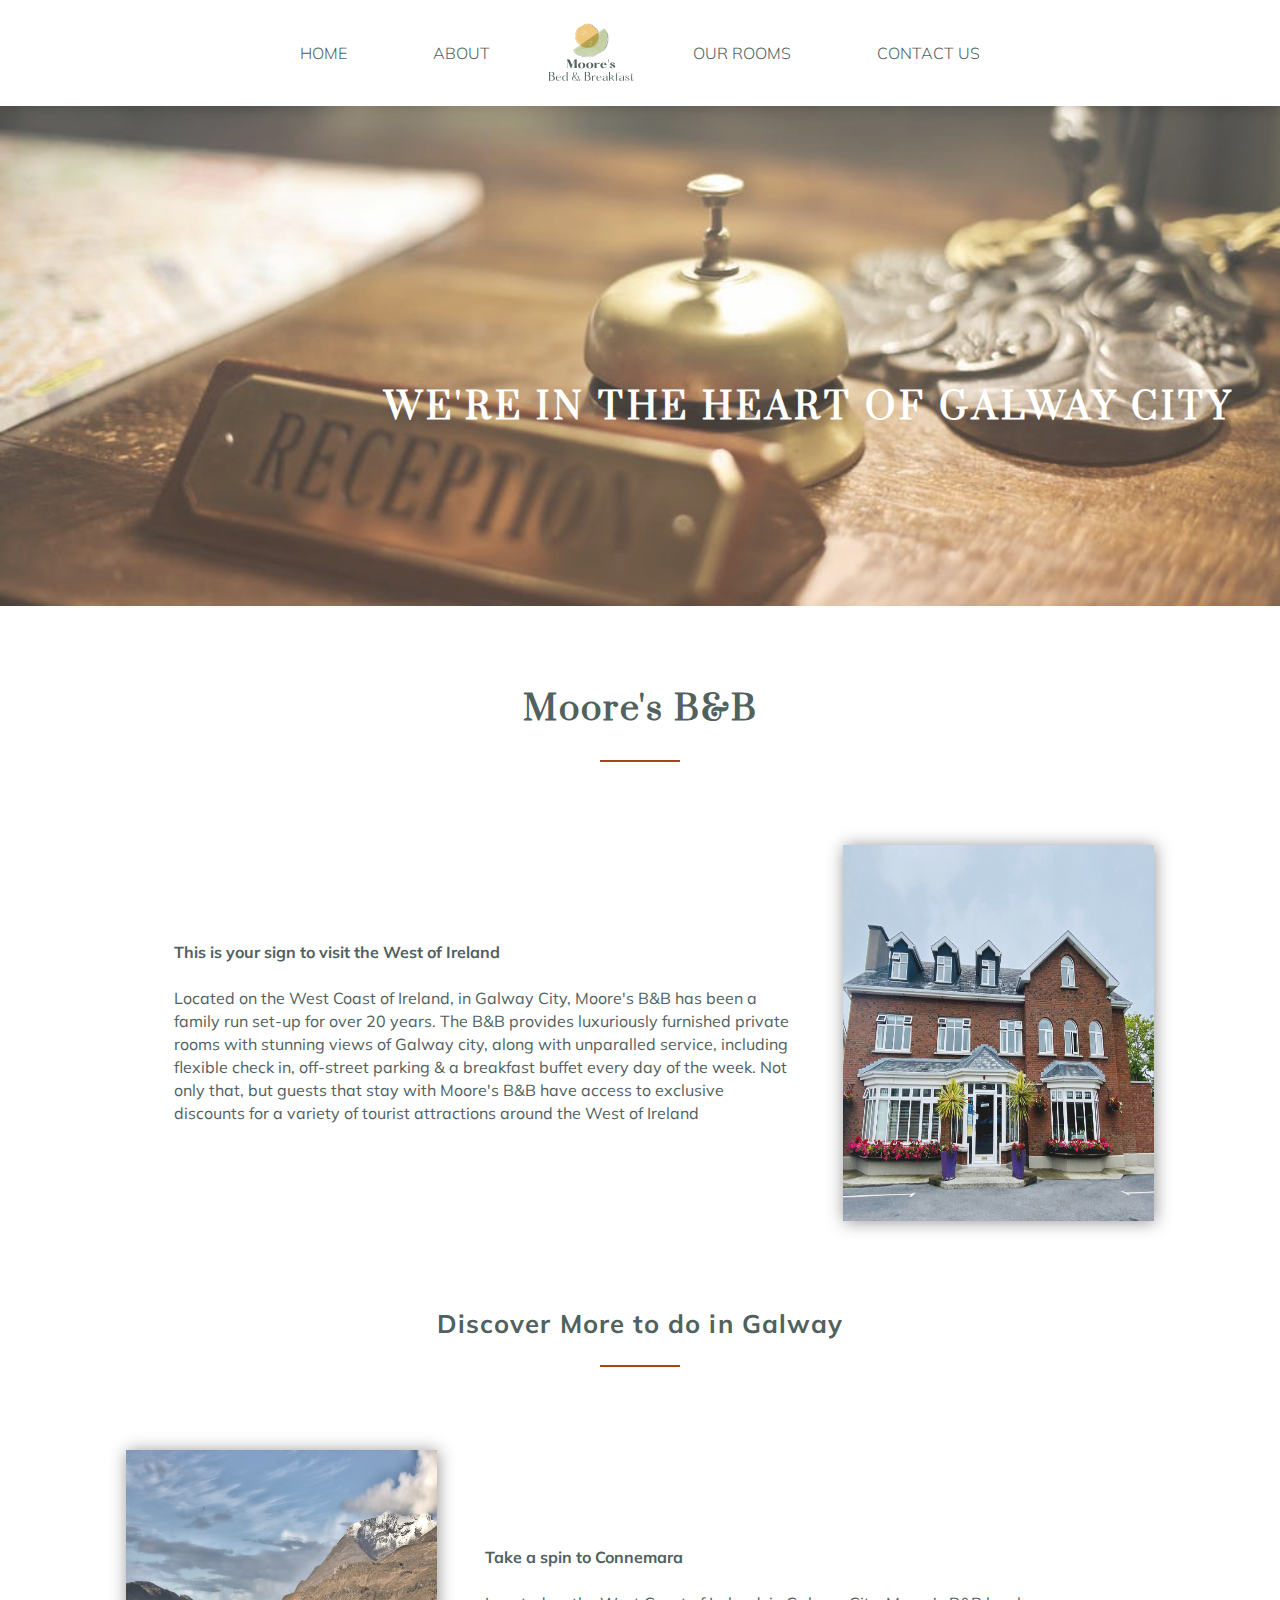
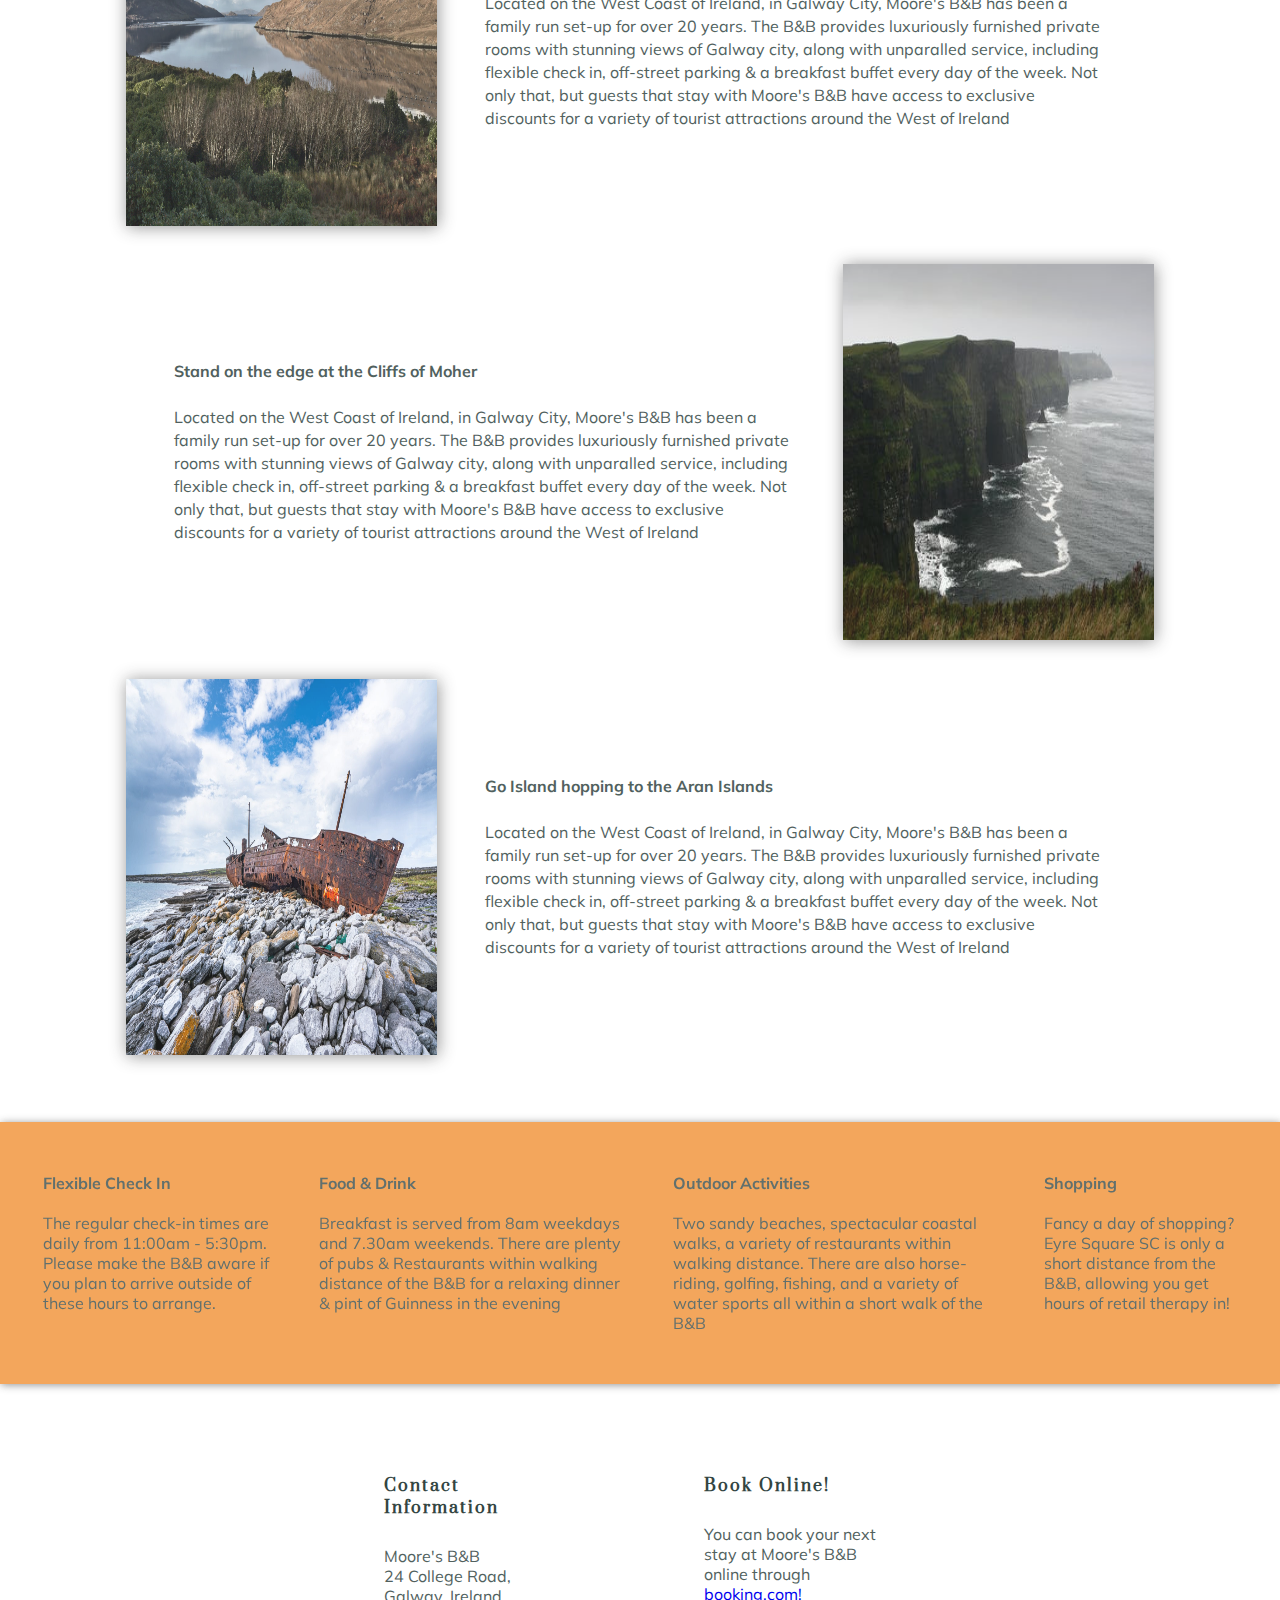
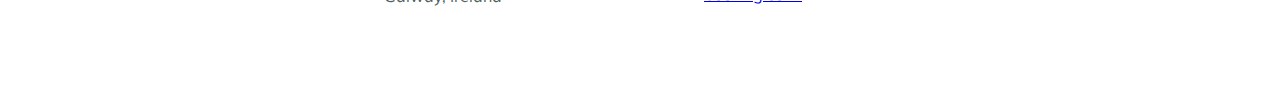
<file: index.html>
<!DOCTYPE html>
<html lang="en">
   <head>
      <meta charset="UTF-8">
      <meta http-equiv="X-UA-Compatible" content="IE=edge">
      <meta name="viewport" content="width=device-width, initial-scale=1.0">
      <link rel="stylesheet" href="https://pro.fontawesome.com/releases/v5.10.0/css/all.css" integrity="sha384-AYmEC3Yw5cVb3ZcuHtOA93w35dYTsvhLPVnYs9eStHfGJvOvKxVfELGroGkvsg+p" crossorigin="anonymous"/>
      <link rel='stylesheet' href='assets/css/styles.css'>
      <title>Moore's B&B</title>
   </head>
   <body>
      <div class=”main-container”>
         <header>
            <div class="navbar" id="navbar">
               <a href="index.html" class="image-mobile"><img src = "assets/images/logo.svg" height = "50"></a>
               <a href="index.html" class="navlink">Home</a>
               <a href="about.html"class="navlink">About</a>
               <a href="index.html" class="image-desktop"><img src = "assets/images/logo.svg" height = "65"></a>
               <a href="our-rooms.html"class="navlink">Our Rooms</a>
               <a href="contact-us.html"class="navlink">Contact Us</a>
               <a href="javascript:void(0);" class="icon" onclick="responsiveNavbar()"><i class="fa fa-bars"></i></a>
            </div>
         </header>
         <section>
            <div id = "hero-image"></div>
            <div id = "hero-text">
               <h1>We're in the heart of Galway City</h1>
            </div>
         </section>
         <section>
            <h2 class = "center-text page-heading">Moore's B&B</h2>
            <hr id = "divider">
            <div class="split-section">
               <p class = "split-par"><strong>This is your sign to visit the West of Ireland</strong><br><br>Located on the West Coast of Ireland, in Galway City, Moore's B&B has been a family run set-up for over 20 years.  The B&B provides luxuriously furnished private rooms with stunning views of Galway city, along with unparalled service, including flexible check in, off-street parking & a breakfast buffet every day of the week.  Not only that, but guests that stay with Moore's B&B have access to exclusive discounts for a variety of tourist attractions around the West of Ireland</p>
               <img src = "assets/images/bnb.jpeg" class = "split-image">
            </div>
         </section>
         <section>
            <h3 class = "center-text page-heading">Discover More to do in Galway</h3>
            <hr id = "divider">
            <div class="split-section">
               <img src = "assets/images/connemara.jpeg" class = "split-image">
               <p class = "split-par"><strong>Take a spin to Connemara</strong><br><br>Located on the West Coast of Ireland, in Galway City, Moore's B&B has been a family run set-up for over 20 years.  The B&B provides luxuriously furnished private rooms with stunning views of Galway city, along with unparalled service, including flexible check in, off-street parking & a breakfast buffet every day of the week.  Not only that, but guests that stay with Moore's B&B have access to exclusive discounts for a variety of tourist attractions around the West of Ireland</p>
            </div>
            <div class="split-section">
               <img src = "assets/images/cliffs-of-moher.jpeg" class = "split-image image-mobile">
               <p class = "split-par"><strong>Stand on the edge at the Cliffs of Moher</strong><br><br>Located on the West Coast of Ireland, in Galway City, Moore's B&B has been a family run set-up for over 20 years.  The B&B provides luxuriously furnished private rooms with stunning views of Galway city, along with unparalled service, including flexible check in, off-street parking & a breakfast buffet every day of the week.  Not only that, but guests that stay with Moore's B&B have access to exclusive discounts for a variety of tourist attractions around the West of Ireland</p>
               <img src = "assets/images/cliffs-of-moher.jpeg" class = "split-image image-desktop">
            </div>
            <div class="split-section">
               <img src = "assets/images/inis-oirr.jpeg" class = "split-image">
               <p class = "split-par"><strong>Go Island hopping to the Aran Islands</strong><br><br>Located on the West Coast of Ireland, in Galway City, Moore's B&B has been a family run set-up for over 20 years.  The B&B provides luxuriously furnished private rooms with stunning views of Galway city, along with unparalled service, including flexible check in, off-street parking & a breakfast buffet every day of the week.  Not only that, but guests that stay with Moore's B&B have access to exclusive discounts for a variety of tourist attractions around the West of Ireland</p>
            </div>
         </section>
         <section>
            <div class="overlay">
               <div class="split-section">
                  <div class="col">
                     <i class="fas fa-concierge-bell"></i>
                     <p><strong>Flexible Check In</strong><br><br>The regular check-in times are daily from 11:00am - 5:30pm. Please make the B&B aware if you plan to arrive outside of these hours to arrange.</p>
                  </div>
                  <div class="col">
                     <i class="fas fa-utensils"></i>
                     <p><strong>Food & Drink</strong><br><br>Breakfast is served from 8am weekdays and 7.30am weekends. There are plenty of pubs & Restaurants within walking distance of the B&B for a relaxing dinner & pint of Guinness in the evening</p>
                  </div>
                  <div class="col">
                     <i class="fas fa-cloud-sun"></i>
                     <p><strong>Outdoor Activities</strong><br><br>Two sandy beaches, spectacular coastal walks, a variety of restaurants within walking distance. There are also horse-riding, golfing, fishing, and a variety of water sports all within a short walk of the B&B</p>
                  </div>
                  <div class="col">
                     <i class="fas fa-shopping-bag"></i>
                     <p><strong>Shopping</strong><br><br>Fancy a day of shopping?  Eyre Square SC is only a short distance from the B&B, allowing you get hours of retail therapy in!</p>
                  </div>
               </div>
            </div>
         </section>
         <footer>
            <div class="footer-flex">
               <div>
                  <h5>Contact Information</h5>
                  <p>Moore's B&B<br>24 College Road,<br> Galway, Ireland</p>
               </div>
               <div>
                  <h5>Book Online!</h5>
                  <p>You can book your next stay at Moore's B&B online through <a href = "https://www.booking.com/" target="_blank">booking.com!</a></p>
               </div>
            </div>
         </footer>
      </div>
      <script src="assets/js/script.js"></script>
   </body>
</html>
</file>
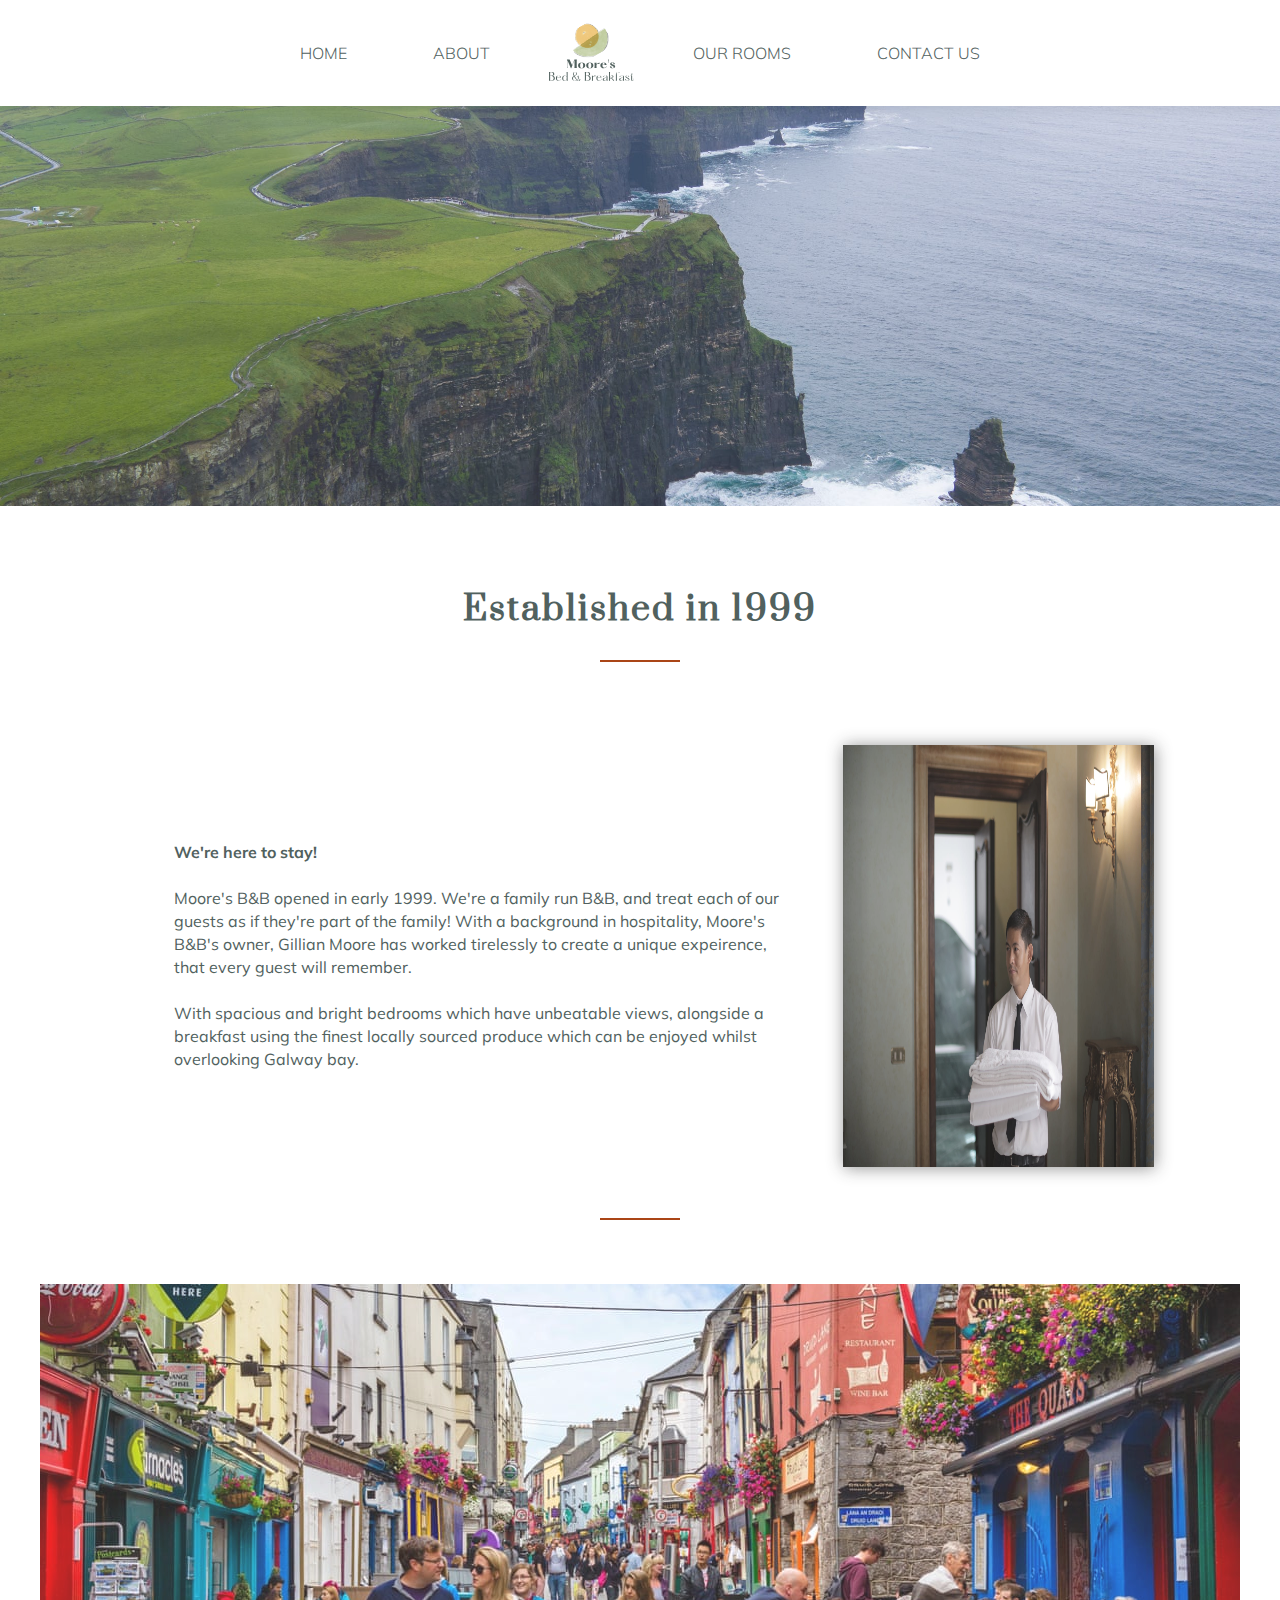
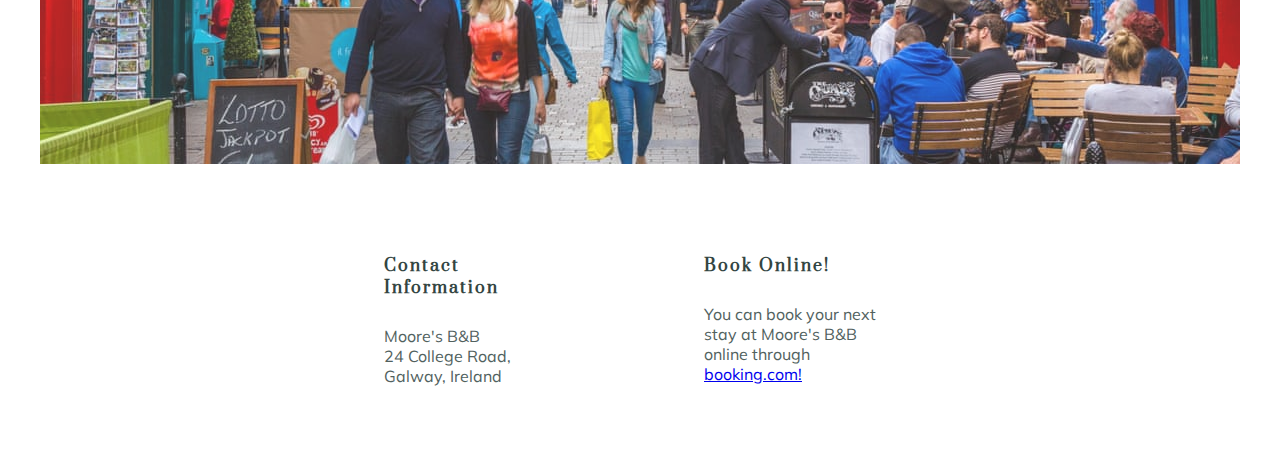
<file: about.html>
<!DOCTYPE html>
<html lang="en">
   <head>
      <meta charset="UTF-8">
      <meta http-equiv="X-UA-Compatible" content="IE=edge">
      <meta name="viewport" content="width=device-width, initial-scale=1.0">
      <link rel="stylesheet" href="https://pro.fontawesome.com/releases/v5.10.0/css/all.css" integrity="sha384-AYmEC3Yw5cVb3ZcuHtOA93w35dYTsvhLPVnYs9eStHfGJvOvKxVfELGroGkvsg+p" crossorigin="anonymous"/>
      <link rel='stylesheet' href='assets/css/styles.css'>
      <title>Moore's B&B</title>
   </head>
   <body>
      <div class=”main-container”>
         <header>
            <div class="navbar" id="navbar">
               <a href="index.html" class="image-mobile"><img src = "assets/images/logo.svg" height = "50"></a>
               <a href="index.html" class="navlink">Home</a>
               <a href="about.html"class="navlink">About</a>
               <a href="index.html" class="image-desktop"><img src = "assets/images/logo.svg" height = "65"></a>
               <a href="our-rooms.html"class="navlink">Our Rooms</a>
               <a href="contact-us.html"class="navlink">Contact Us</a>
               <a href="javascript:void(0);" class="icon" onclick="responsiveNavbar()"><i class="fa fa-bars"></i></a>
            </div>
         </header>
         <section>
            <div id = "about-image"></div>
         </section>
         <section>
            <h2 class = "center-text page-heading">Established in 1999</h2>
            <hr id = "divider">
            <div class="split-section margin-bottom">
               <p class = "split-par"><strong>We're here to stay!</strong><br><br>Moore's B&B opened in early 1999.  We're a family run B&B, and treat each of our guests as if they're part of the family! With a background in hospitality, Moore's B&B's owner, Gillian Moore has worked tirelessly to create a unique expeirence, that every guest will remember. <br><br>With spacious and bright bedrooms which have unbeatable views, alongside a breakfast using the finest locally sourced produce which can be enjoyed whilst overlooking Galway bay.</p>
               <img src = "assets/images/about-checkin.jpeg" class = "split-image">
            </div>
         </section>
         <hr id = "divider">
         <div class = "center-text">
             <div class = "center-image"></div>
        </div>
         <footer>
            <div class="footer-flex">
               <div>
                  <h5>Contact Information</h5>
                  <p>Moore's B&B<br>24 College Road,<br> Galway, Ireland</p>
               </div>
               <div>
                  <h5>Book Online!</h5>
                  <p>You can book your next stay at Moore's B&B online through <a href = "https://www.booking.com/" target="_blank">booking.com!</a></p>
               </div>
            </div>
         </footer>
      </div>
      <script src="assets/js/script.js"></script>
   </body>
</html>
</file>
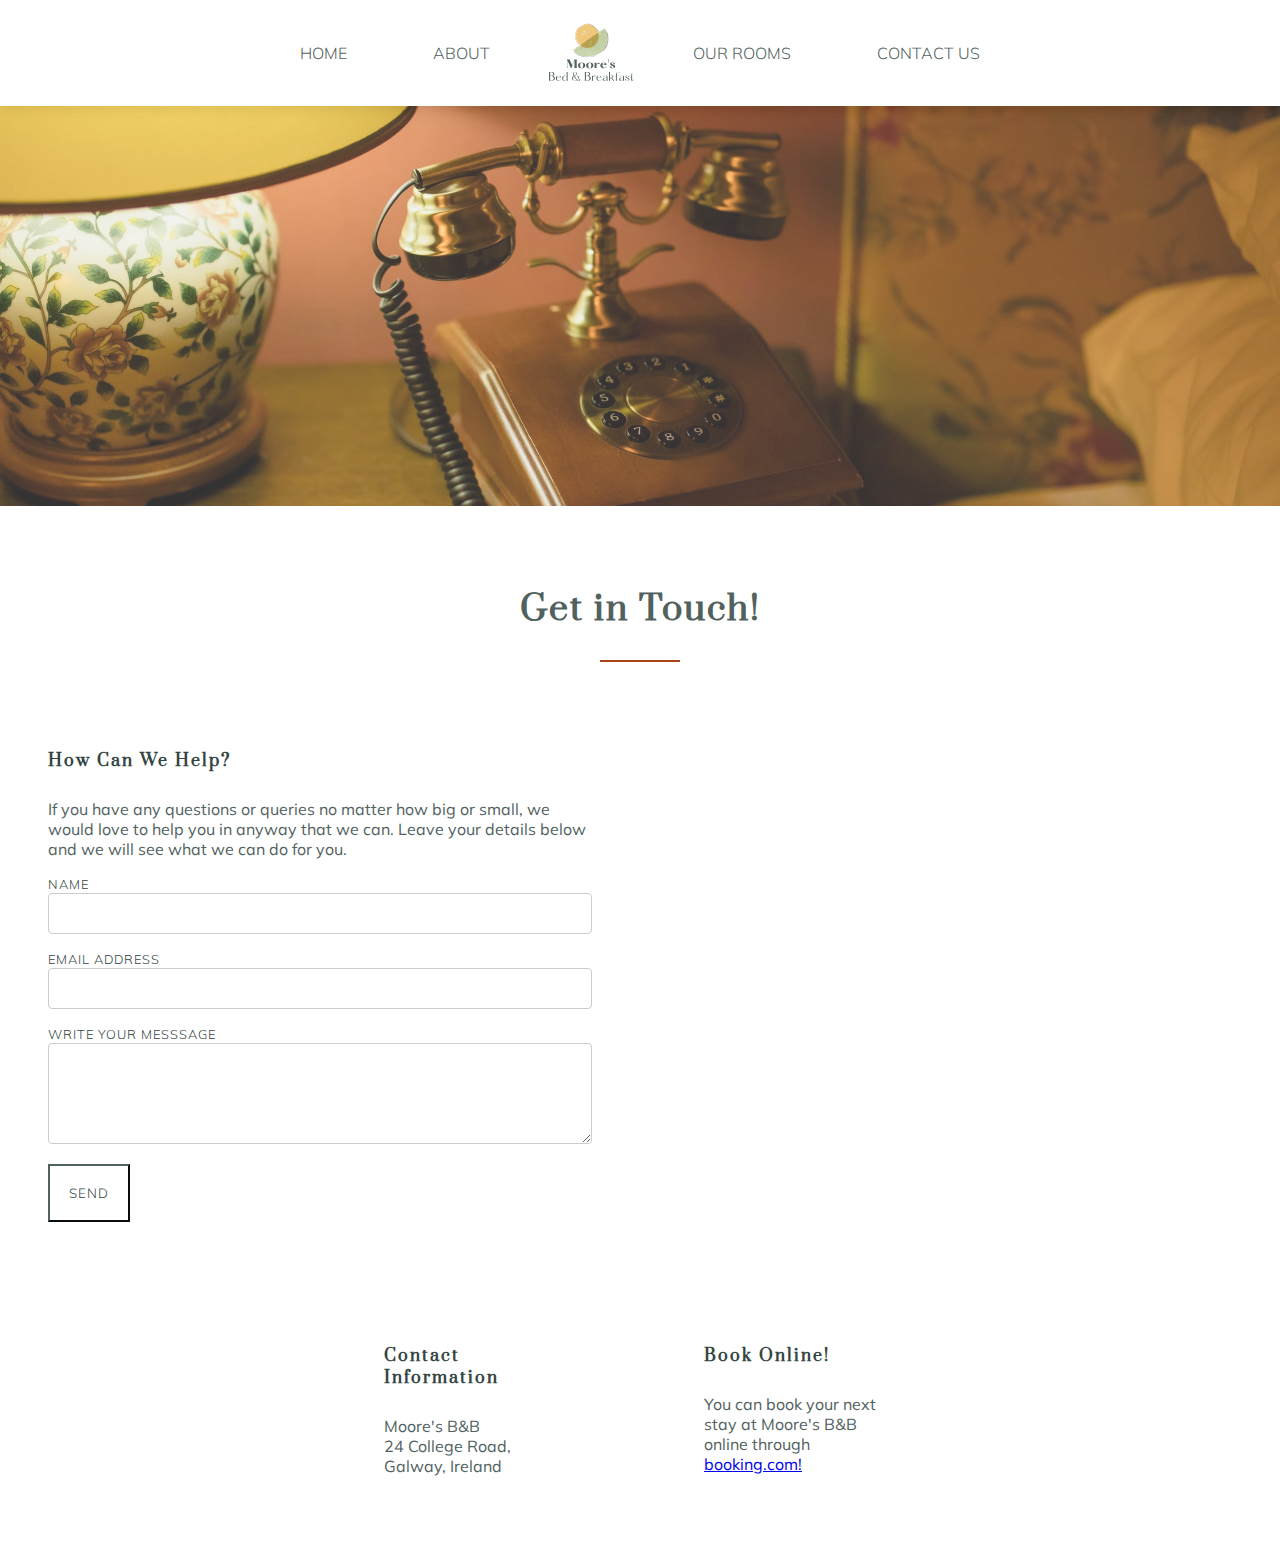
<file: contact-us.html>
<!DOCTYPE html>
<html lang="en">
   <head>
      <meta charset="UTF-8">
      <meta http-equiv="X-UA-Compatible" content="IE=edge">
      <meta name="viewport" content="width=device-width, initial-scale=1.0">
      <link rel="stylesheet" href="https://pro.fontawesome.com/releases/v5.10.0/css/all.css" integrity="sha384-AYmEC3Yw5cVb3ZcuHtOA93w35dYTsvhLPVnYs9eStHfGJvOvKxVfELGroGkvsg+p" crossorigin="anonymous"/>
      <link rel='stylesheet' href='assets/css/styles.css'>
      <title>Moore's B&B</title>
   </head>
   <body>
      <div class=”main-container”>
         <header>
            <div class="navbar" id="navbar">
               <a href="index.html" class="image-mobile"><img src = "assets/images/logo.svg" height = "50"></a>
               <a href="index.html" class="navlink">Home</a>
               <a href="about.html"class="navlink">About</a>
               <a href="index.html" class="image-desktop"><img src = "assets/images/logo.svg" height = "65"></a>
               <a href="our-rooms.html"class="navlink">Our Rooms</a>
               <a href="contact-us.html"class="navlink">Contact Us</a>
               <a href="javascript:void(0);" class="icon" onclick="responsiveNavbar()"><i class="fa fa-bars"></i></a>
            </div>
         </header>
         <section>
            <div id = "contact-heading"></div>
         </section>
         <section>
            <h2 class = "center-text page-heading">Get in Touch!</h2>
            <hr id = "divider">
         </section>
         <section>
             <div class="col-50">
                <form class="contact-form">
                <h5>How Can We Help?</h5>
                 <p>If you have any questions or queries no matter how big or small, we would love to help you in anyway that we can. Leave your details below and we will see what we can do for you.</p>
                    <label for="name">Name</label>
                    <input type="text" id="name" class="" name="name">
                    <label for="email">Email Address</label>
                    <input id="email" class="" type="email" name="email">
                    <label for="enquiry">Write Your Messsage</label>
                    <textarea rows="5" name="enquiry" id="enquiry" class=""></textarea>
                    <button id="contact-button" onclick="submitForm()">Send</button>
                </form>
            </div>
         </section>
         <footer>
            <div class="footer-flex">
               <div>
                  <h5>Contact Information</h5>
                  <p>Moore's B&B<br>24 College Road,<br> Galway, Ireland</p>
               </div>
               <div>
                  <h5>Book Online!</h5>
                  <p>You can book your next stay at Moore's B&B online through <a href = "https://www.booking.com/" target="_blank">booking.com!</a></p>
               </div>
            </div>
         </footer>
      </div>
      <script src="https://ajax.googleapis.com/ajax/libs/jquery/3.6.0/jquery.min.js"></script>
      <script src="assets/js/script.js"></script>
   </body>
</html>
</file>
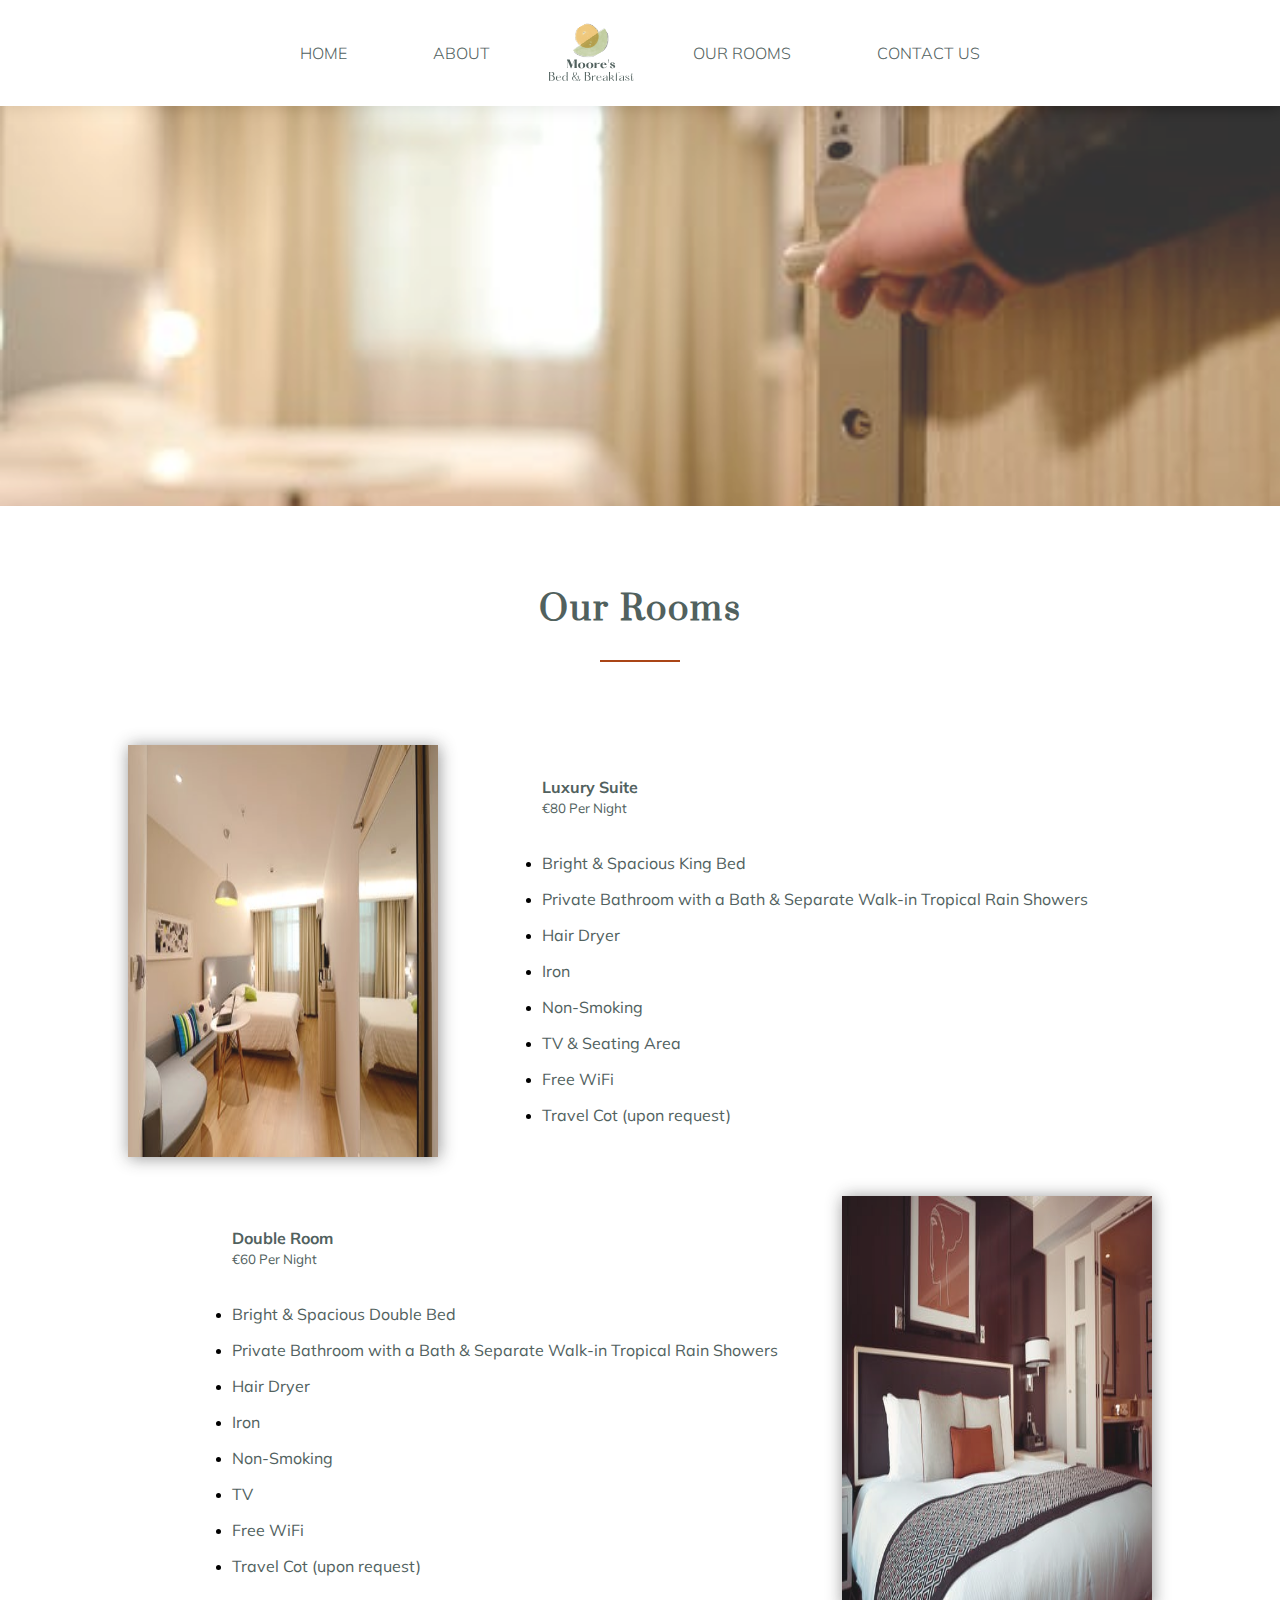
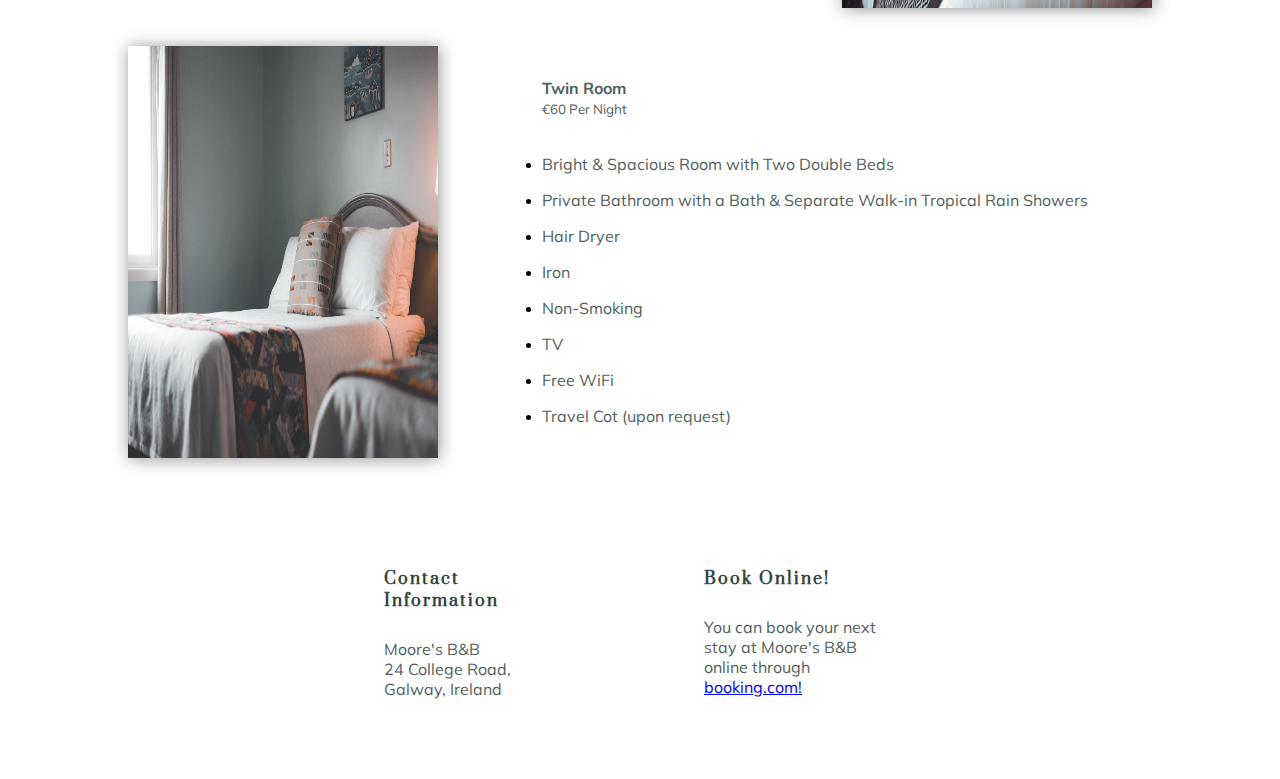
<file: our-rooms.html>
<!DOCTYPE html>
<html lang="en">
   <head>
      <meta charset="UTF-8">
      <meta http-equiv="X-UA-Compatible" content="IE=edge">
      <meta name="viewport" content="width=device-width, initial-scale=1.0">
      <link rel="stylesheet" href="https://pro.fontawesome.com/releases/v5.10.0/css/all.css" integrity="sha384-AYmEC3Yw5cVb3ZcuHtOA93w35dYTsvhLPVnYs9eStHfGJvOvKxVfELGroGkvsg+p" crossorigin="anonymous"/>
      <link rel='stylesheet' href='assets/css/styles.css'>
      <title>Moore's B&B</title>
   </head>
   <body>
      <div class=”main-container”>
         <header>
            <div class="navbar" id="navbar">
               <a href="index.html" class="image-mobile"><img src = "assets/images/logo.svg" height = "50"></a>
               <a href="index.html" class="navlink">Home</a>
               <a href="about.html"class="navlink">About</a>
               <a href="index.html" class="image-desktop"><img src = "assets/images/logo.svg" height = "65"></a>
               <a href="our-rooms.html"class="navlink">Our Rooms</a>
               <a href="contact-us.html"class="navlink">Contact Us</a>
               <a href="javascript:void(0);" class="icon" onclick="responsiveNavbar()"><i class="fa fa-bars"></i></a>
            </div>
         </header>
         <section>
         <div id = "room-heading"></div>
         </section>
         <section>
            <h2 class = "center-text page-heading">Our Rooms</h2>
            <hr id = "divider">
         </section>
            <div class="split-section">
               <img src = "assets/images/luxury-suite.jpeg" class = "split-image">
               
               <ul>
                  <p><strong>Luxury Suite</strong><br><small>€80 Per Night</small><br><br></p>
                  <li><p>Bright & Spacious King Bed</p></li>
                  <li><p>Private Bathroom with a Bath & Separate Walk-in Tropical Rain Showers</p></li>
                  <li><p>Hair Dryer</p></li>
                  <li><p>Iron</p></li>
                  <li><p>Non-Smoking</p></li>
                  <li><p>TV & Seating Area</p></li>
                  <li><p>Free WiFi</p></li>
                  <li><p>Travel Cot (upon request)</p></li>
                  </ul>
            </div>
            <div class="split-section">
               <img src = "assets/images/double-room.jpeg" class = "split-image image-mobile">
               <ul>
                  <p><strong>Double Room</strong><br><small>€60 Per Night</small><br><br></p>
                  <li><p>Bright & Spacious Double Bed</p></li>
                  <li><p>Private Bathroom with a Bath & Separate Walk-in Tropical Rain Showers</p></li>
                  <li><p>Hair Dryer</p></li>
                  <li><p>Iron</p></li>
                  <li><p>Non-Smoking</p></li>
                  <li><p>TV</p></li>
                  <li><p>Free WiFi</p></li>
                  <li><p>Travel Cot (upon request)</p></li>
                  </ul>
               <img src = "assets/images/double-room.jpeg" class = "split-image image-desktop">
            </div>
            <div class="split-section">
               <img src = "assets/images/twin-room.jpeg" class = "split-image">
               <ul>
                  <p><strong>Twin Room</strong><br><small>€60 Per Night</small><br><br></p>
                  <li><p>Bright & Spacious Room with Two Double Beds</p></li>
                  <li><p>Private Bathroom with a Bath & Separate Walk-in Tropical Rain Showers</p></li>
                  <li><p>Hair Dryer</p></li>
                  <li><p>Iron</p></li>
                  <li><p>Non-Smoking</p></li>
                  <li><p>TV</p></li>
                  <li><p>Free WiFi</p></li>
                  <li><p>Travel Cot (upon request)</p></li>
               </ul>
            </div>
         </section>
         <footer>
            <div class="footer-flex">
               <div>
                  <h5>Contact Information</h5>
                  <p>Moore's B&B<br>24 College Road,<br> Galway, Ireland</p>
               </div>
               <div>
                  <h5>Book Online!</h5>
                  <p>You can book your next stay at Moore's B&B online through <a href = "https://www.booking.com/" target="_blank">booking.com!</a></p>
               </div>
            </div>
         </footer>
      </div>
      <script src="assets/js/script.js"></script>
   </body>
</html>
</file>
<file: assets/css/styles.css>
@import url('https://fonts.googleapis.com/css2?family=Mulish:wght@300;400;500&family=Prata&display=swap');
:root {
  --green: #51615E;
  --darkgreen: #334542;
  --navy: #162828;
  --orange:#F29D4B;
  --darkorange: #E06C36;
  --red: #AA4516;
}
/* CSS to ensure footer stays on the bottom of the page.  Adapted from Medium article: https://bit.ly/3ciGRVz */
html,
body {
 margin: 0;
 height: 100%;
 position: relative;
}
* {
  box-sizing: border-box;
 }
 *:before,
 *:after {
  box-sizing: border-box;
 }
footer {
  bottom: 0;
  width: 100%;
 }
.main-container {
  min-height: 100vh; /* will cover the 100% of viewport */
  overflow: hidden;
  display: block;
  position: relative;
  padding-bottom: 50px; /* height of your footer */
}
h1, h2, h5 {
  font-family: Prata;
}
h1 {
  font-size: 2.2rem;
  letter-spacing:4px;
}
h2 {
  font-size: 2.1rem;
  letter-spacing:2px;
  color: var(--green);
}
h3 {
  font-family: Mulish;
  font-weight:700;
  color:var(--green);
  font-size:1.6em;
  letter-spacing: 0.0675rem;
}
h5 {
  font-size:1em;
  letter-spacing: 2px;
  color:var(--darkgreen);
}
p {
  font-family: Mulish;
  color: var(--green);
  font-weight:400;
}
label {
  font-family:Mulish;
  font-weight:300;
  font-size:0.8rem;
  text-transform: uppercase;
  color:var(--darkgreen);
  letter-spacing: 1px;
}
input[type=text], input[type=email], textarea {
  width: 100%;
  padding: 12px;
  border: 1px solid #ccc;
  border-radius: 4px;
  margin-bottom:1rem;
}
form {
  margin:2em 3em;
}
button {
  background-color: #ffffff;
  font-family:Mulish;
  font-weight:300;
  text-transform: uppercase;
  letter-spacing: 1px;
  padding:1.2rem 1.2rem;
  color:var(--darkgreen);
  border-color: var(--green);
}
button:hover {
  background-color:var(--darkgreen);
  transition: background-color 0.6s ease-in;
  color:white;
}
.margin-bottom {
  margin-bottom:2rem;
}
.center-text {
  text-align: center;
}
.navbar {
  overflow: hidden;
  box-shadow:0.0625rem 0.0625rem 1rem #888;
  min-height:5rem;
}
.navbar a{
  padding: 1rem 1rem;
  color: var(--green);
  text-transform: uppercase;
  font-size: 1rem;
  text-decoration: none;
  font-family:"Mulish";
  font-weight:300;
}
.navlink:hover {
  text-decoration: underline;
}
.navbar .icon {
  display: none;
}
#hero-image
{
  height: 500px;
  width: 100%;
  background-size: cover!important;
  opacity:0.8;
  background-position: center;
  background: url(../images/hero-image.jpeg) no-repeat center center;
}
#about-image
{
  height: 400px;
  width: 100%;
  background-size: cover!important;
  opacity:0.8;
  background-position: center;
  background: url(../images/about-page.jpeg) no-repeat center center;
}
#room-heading
{
  height: 400px;
  width: 100%;
  background-size: cover!important;
  opacity:0.8;
  background-position: center;
  background: url(../images/rooms-heading.jpeg) no-repeat center center;
}
#contact-heading
{
  height: 400px;
  width: 100%;
  background-size: cover!important;
  opacity:0.8;
  background-position: center;
  background: url(../images/contact-heading.jpeg) no-repeat center center;
}
#hero-text{
  color: #ffffff;
  text-transform: uppercase;
  position:absolute;
  top: 40%;
  left: 30%;
}
.page-heading {
  padding-top: 1.6em;
}
#divider {
  max-width: 5rem;
  border-width: .2rem;
  margin-top: 0rem;
  padding-bottom:3.5em;
  border: none;
  border-top: 2px solid var(--red);
}
.overlay {
  background-color:var(--orange);
  margin-top:3rem;
  box-shadow:0.0625rem 0.0625rem 0.5rem #888;
  opacity:0.9;
}
.center-image {
  height: 480px;
  width: auto;
  opacity:0.85;
  background-position: center;
  background: url(../images/galway-city.jpeg) no-repeat center center;
}
.col {
  padding:1rem 1.5rem;
}
.col i {
  color:var(--darkgreen);
  font-size:1.5xrem;
}
@media screen and (min-width: 801px) {
  .navbar {
      display: flex;
      justify-content: center;
 }
  .navlink {
      margin:1.675rem 1.675rem;
 }
  .image-mobile {
      display:none;
 }
 .split-section {
  display: flex;
  justify-content: center;
  padding:1.2rem 1.2rem;
}
.split-image {
  max-width: 25%;
  height:auto;
  box-shadow:0.0625rem 0.0625rem 1rem #888;
  opacity:0.9;
}
.split-par {
  max-width:50%;
  margin:6rem 3rem;
  line-height: 23px;
}
.split-section ul{
  margin-left: 4em;
  margin-right:4em
}
.footer-flex {
  display:flex;
  justify-content:center;
  padding:3em 10em;
}
.footer-flex div {
  max-width: 20%;
  margin:1em 4em;
}
.col-50 {
  width:50%;
}
}
@media screen and (max-width: 800px) {
  .navbar a:not(:first-child) {
      display: none;
 }
  .navbar a.icon {
      float: right;
      display: block;
 }
  .navbar.responsive {
      position: relative;
 }
  .navbar.responsive .icon {
      position: absolute;
      right: 0;
      top: 0;
 }
  .navbar.responsive a {
      float: none;
      display: block;
      text-align: left;
 }
  .image-desktop{
      display:none!important;
 }
#hero-image
 {
  height: 450px;
  background-size: cover;
  background-position: center;
  background: url(../images/hero-image.jpeg) no-repeat;
   
 }
 .split-section {
  display: block;
  justify-content: center;
  padding:1.2rem 1.2rem;
}
.split-image {
  max-width: 80%;
  height:auto;
}
.footer-flex {
  display:block;
  justify-content:space-between;
}
}
</file>
